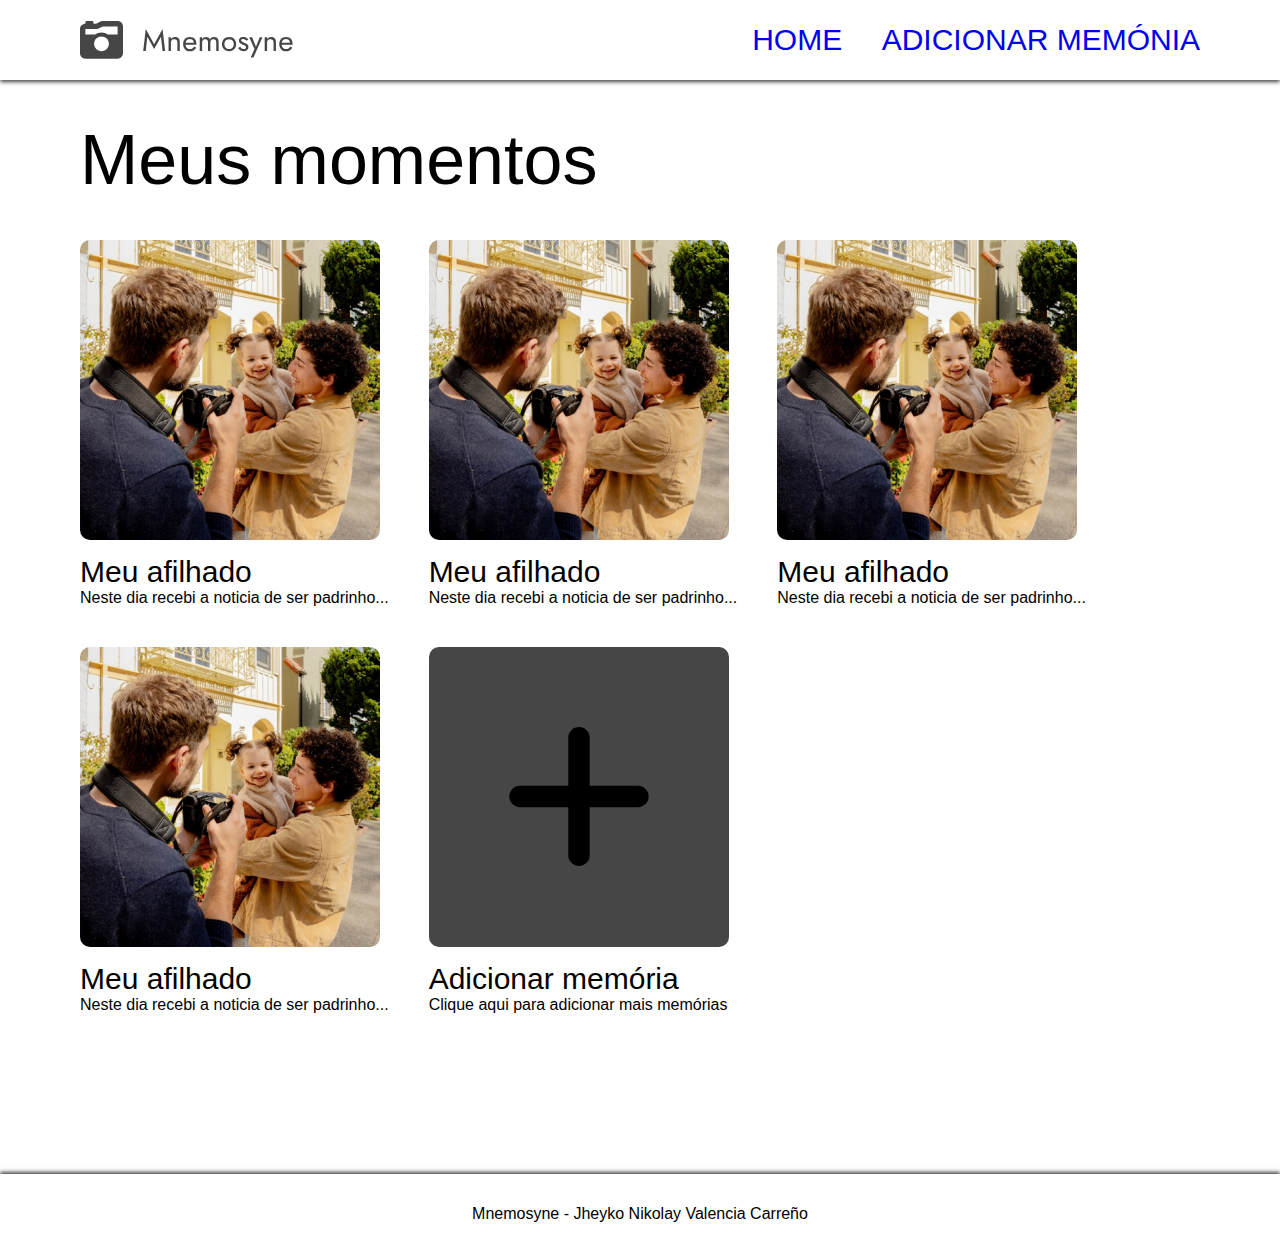
<file: home/index.html>
<!DOCTYPE html>
<html lang="pt-br">
<head>
    <meta charset="UTF-8">
    <meta name="viewport" content="width=device-width, initial-scale=1.0">
    <title>Home - Mnemosyne</title>

    <link rel="stylesheet" href="home.css">
    <link rel="stylesheet" href="../assets/styles/global.css">
</head>
<body>
    <header class="app-header">
        <img src="../assets/icons/mnemosyne-logo.svg" alt="Logo do site Mnemosyne">
        <nav class="links">
            <a href="#">home</a>
            <a href="#">adicionar memónia</a>
        </nav>
    </header>
    <main class="app-main">
        <h1>Meus momentos</h1>
        <div class="cards-container">
            <div class="cards">
                <div class="imagem"></div>
                <h2>Meu afilhado</h2>
                <p>Neste dia recebi a noticia de ser padrinho...</p>
            </div>
            <div class="cards">
                <div class="imagem"></div>
                <h2>Meu afilhado</h2>
                <p>Neste dia recebi a noticia de ser padrinho...</p>
            </div>
            <div class="cards">
                <div class="imagem"></div>
                <h2>Meu afilhado</h2>
                <p>Neste dia recebi a noticia de ser padrinho...</p>
            </div>
            <div class="cards">
                <div class="imagem"></div>
                <h2>Meu afilhado</h2>
                <p>Neste dia recebi a noticia de ser padrinho...</p>
            </div>
            <div class="cards">
                <div class="add"></div>
                <h2>Adicionar memória</h2>
                <p>Clique aqui para adicionar mais memórias</p>
            </div>
        </div>
    </main>
    <footer class="app-footer">
        <p>Mnemosyne - Jheyko Nikolay Valencia Carreño</p>
    </footer>
    <script src="../scripts/atividade 20250324.js"></script>
</body>
</html>
</file>
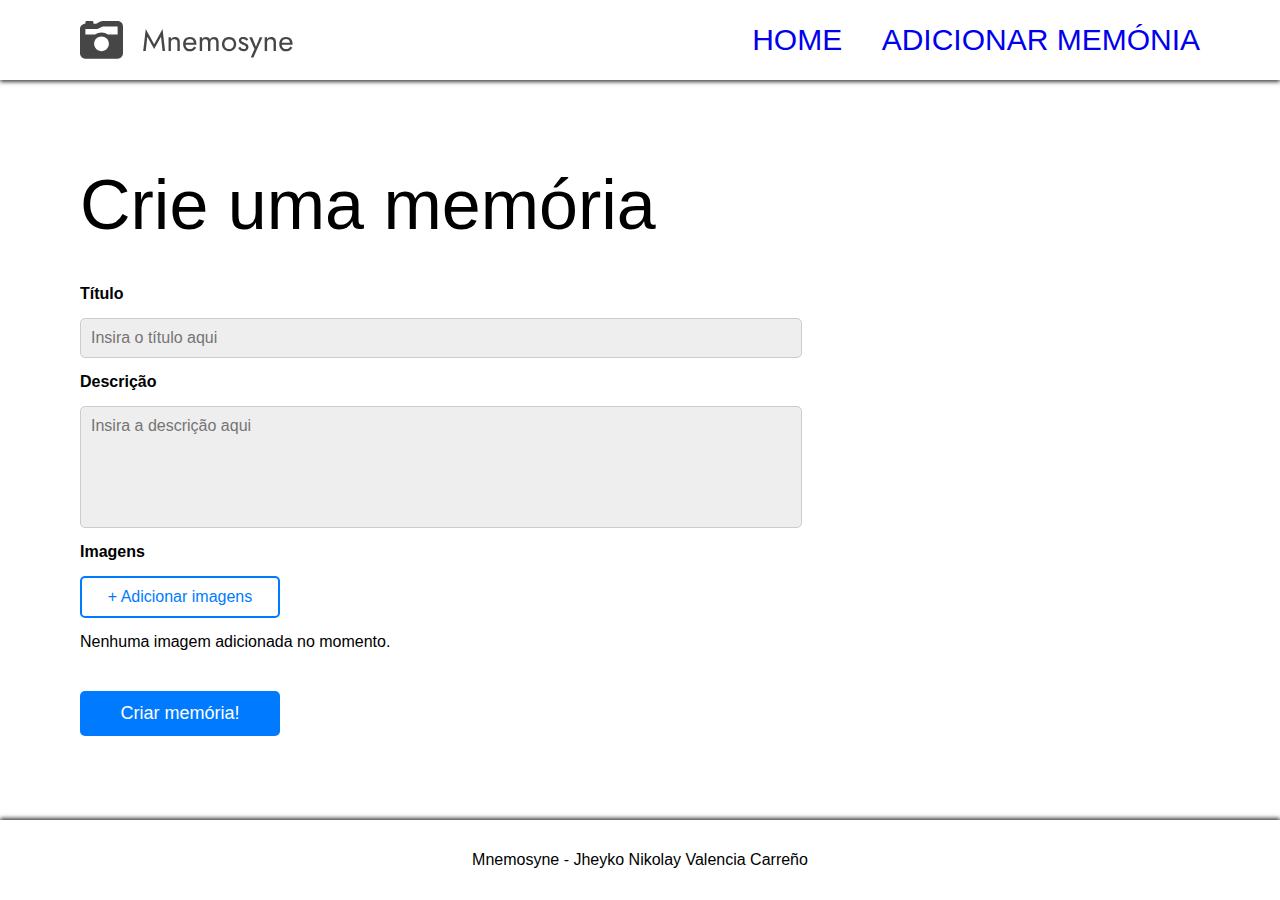
<file: criar-memorias/criar-memorias.html>
<!DOCTYPE html>
<html lang="pt-br">
<head>
    <meta charset="UTF-8">
    <meta name="viewport" content="width=device-width, initial-scale=1.0">
    <title>Criar memórias</title>
    <link rel="stylesheet" href="../assets/styles/global.css">
    <link rel="stylesheet" href="criar-memorias.css">
</head>
<body>
    <header class="app-header">
        <img src="../assets/icons/mnemosyne-logo.svg" alt="Logo do site Mnemosyne">
        <nav class="links">
            <a href="#">home</a>
            <a href="#">adicionar memónia</a>
        </nav>
    </header>
    <div class="cx-alerta" id="cx-alerta">
        <p><strong>Aviso!</strong></p>
        <p>É necessário adicionar ao menos uma imagem para criar uma memória</p>
    </div>
    <main class="app-main">
        <h1>Crie uma memória</h1>
        <form class="formulario">
            <label class="lbl-txt" for="titulo">Título</label>
            <input type="text" id="titulo" placeholder="Insira o título aqui">
            
            <label class="lbl-txt" for="descricao">Descrição</label>
            <textarea id="descricao" placeholder="Insira a descrição aqui"></textarea>

            <label class="lbl-txt">Imagens</label>
            <button class="add-imagens">+ Adicionar imagens</button>

            <p class="nenhum">Nenhuma imagem adicionada no momento.</p>

            <div class="img-container">
                <!-- <img src="../assets/imgs/baões.png" alt="Balóes coloridos">
                <img src="../assets/imgs/baões.png" alt="Balóes coloridos">
                <img src="../assets/imgs/baões.png" alt="Balóes coloridos">
                <img src="../assets/imgs/baões.png" alt="Balóes coloridos"> -->
            </div>

            <button type="submit" class="btn-criar">Criar memória!</button>
        </form>
    </main>
    <footer class="app-footer">
        <p>Mnemosyne - Jheyko Nikolay Valencia Carreño</p>
    </footer>
    <script src="../scripts/criar-memoria.js"></script>
</body>
</html>
</file>
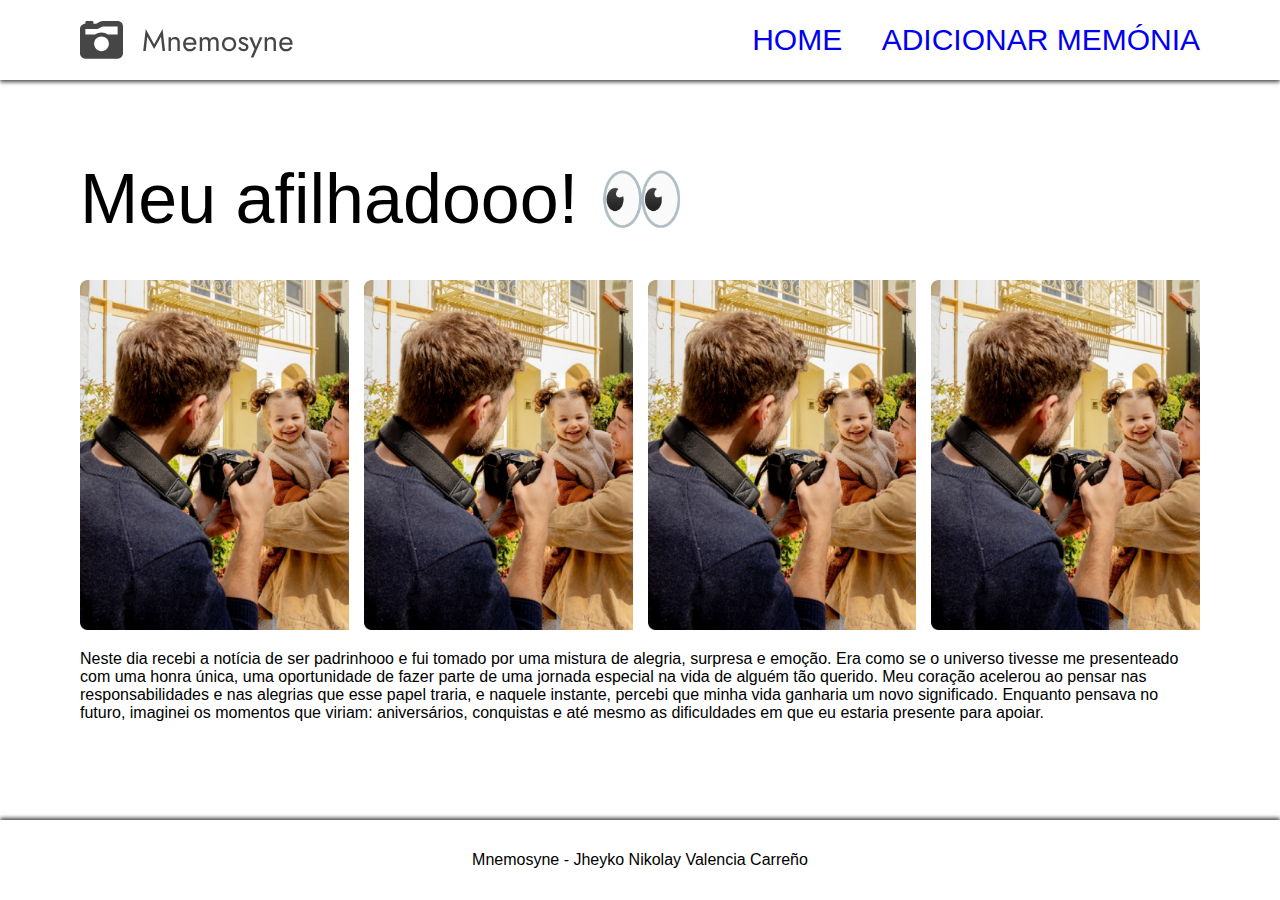
<file: detalhes/detalhes.html>
<!DOCTYPE html>
<html lang="pt-br">
<head>
    <meta charset="UTF-8">
    <meta name="viewport" content="width=device-width, initial-scale=1.0">
    <title>Detalhes de memórias</title>

    <link rel="stylesheet" href="detalhes.css">
    <link rel="stylesheet" href="../assets/styles/global.css">
</head>
<body>
    <header class="app-header">
        <img src="../assets/icons/mnemosyne-logo.svg" alt="Logo do site Mnemosyne">
        <nav class="links">
            <a href="#">home</a>
            <a href="#">adicionar memónia</a>
        </nav>
    </header>
    <main class="app-main">
        <h1>Meu afilhadooo! 👀</h1>
        <div class="memory-container">
            <div class="card-imagem"></div>
            <div class="card-imagem"></div>
            <div class="card-imagem"></div>
            <div class="card-imagem"></div>
        </div>

        <div class="texto">
            <p>
                Neste dia recebi a notícia de ser padrinhooo e fui tomado por uma mistura de alegria, 
                surpresa e emoção. Era como se o universo tivesse me presenteado com uma honra única, 
                uma oportunidade de fazer parte de uma jornada especial na vida de alguém tão querido.
                Meu coração acelerou ao pensar nas responsabilidades e nas alegrias que esse papel traria, 
                e naquele instante, percebi que minha vida ganharia um novo significado.
                Enquanto pensava no futuro, imaginei os momentos que viriam: aniversários, conquistas e até 
                mesmo as dificuldades em que eu estaria presente para apoiar. 
            </p>
        </div>
    </main>
    <footer class="app-footer">
        <p>Mnemosyne - Jheyko Nikolay Valencia Carreño</p>
    </footer>
</body>
</html>
</file>
<file: home/home.css>
.imagem{
    height: 300px; /*altura*/
    width: 300px;  /*larguta*/

    border-radius: 10px; /*arredondamento de cantos*/

    background-image: url("../assets/imgs/bg1.png");
    background-size: cover; /*para que la imagem quepa enteiro no quadro*/
}

.cards-container{
    display: flex;
    flex-wrap: wrap;

    margin-bottom: 80px;
}

.cards{
    margin-right: 40px;
    margin-bottom: 40px;

    transition: all ease 0.3s;
}

.cards:hover{
    cursor: pointer;
    scale: 1.05;
}

h2{
    font-size: 30px;
    font-weight: normal;
    margin-top: 15px;
}

.add{
    height: 300px;
    width: 300px;

    border-radius: 10px;

    background-color: #464646;
    background-image: url("../assets/icons/plus-solid.svg");
    background-size: 50%;
    background-repeat: no-repeat;
    background-position: center;
}
</file>
<file: assets/styles/global.css>
@import url('https://fonts.google.com/share?selection.family=Jost:ital,wght@0,100..900;1,100..900');

*{
    font-family: "Jost", sans-serif;

    margin: 0;
    padding: 0;

    color: 464646;
}

.app-header{
    height: 80px;

    display: flex; /*para posicionar elementos lado a lado*/
    justify-content: space-between; /*joga os elementos para os cantos*/
    align-items: center; /*para alinhar elementos ao centro de forma vertical*/

    padding-left: 80px;
    padding-right: 80px;

    box-shadow: 0px 2px 4px #464646;
}

.app-footer{
    height: 80px;

    display: flex; /*para posicionar elementos lado a lado*/
    justify-content: center;
    align-items: center; /*para alinhar elementos ao centro de forma vertical*/

    padding-left: 80px;
    padding-right: 80px;

    box-shadow: 0px -2px 4px #464646;
}

.links a{
    font-size: 30px;
    text-decoration: none;
    padding-left: 35px;
    text-transform: uppercase;
}

.app-main{
    padding: 40px 80px;
}

h1{
    font-size: 70px;
    font-weight: normal;
    margin-bottom: 40px;
}

body{
    display: flex;
    flex-direction: column;
    justify-content: space-between;
    min-height: 100vh;
}
</file>
<file: criar-memorias/criar-memorias.css>
.formulario{
    display: flex;
    flex-direction: column;

    width: 700px;
    gap: 15px;
}

.lbl-txt{               /*chamada de clase, sempre com ponto na frente*/
    font-weight: bold;  /*fonte texto*/
    font-size: 16px;    /*tamanho da fonte*/

}

#titulo, #descricao {    /*chamada para id, sempe com #*/
    width: 100%;
    padding: 10px;         /*espaciamento interno*/
    border: 1px solid #ccc;
    border-radius: 5px;     /*Arredondar bordas*/
    font-size: 16px;
    background-color: #eee; /*cor do fundo das caixas*/
}

#descricao {
    height: 100px;
    resize: none;       /*bloqueamos redimenzionar a caixa*/
}

.add-imagens {
    background: none;
    border: 2px solid #007bff;
    padding: 10px;
    color:#007bff;
    font-size: 16px;
    border-radius: 5px;
    width: 200px;
}

.add-imagens:hover { /*quando passar o mouse no botão */
    background-color: #007bff;  /*muda cor do fundo do botão*/
    color: white;       /*muda cor do texto*/
    cursor: pointer;    /*muda o cursor para maosinha*/
}

.btn-criar {
    background-color: #007bff;
    color: white;
    padding: 12px;
    font-size: 18px;
    border: none;
    border-radius: 5px;
    width: 200px;
}

.btn-criar:hover {
    background-color: #0056B3;
    cursor: pointer;
}

.img-container {
    display: flex;
    gap: 10px;
    overflow-x: auto;
    padding-bottom: 10px;
}

.img-container img {
    width: 180px;
    height: auto;
    border-radius: 10px;
}

/* .nenhum {
    display: none;
} */

.cx-alerta {
    position: fixed;
    top: 100px;
    right: 100px;
    background-color: #f1f382;
    padding: 10px 15px;
    border-radius: 5px;
    box-shadow: 2px 2px 10px rgba(0, 0, 0, 0.2);
    font-size: 16px;
    max-width: 300px; /*maximo de largura*/
    display: none; /*começa oculto*/
}
</file>
<file: detalhes/detalhes.css>
.memory-container{
    display: flex;
    gap: 15px;
    margin-top: 20px;
}

.card-imagem{
    width: 500px;
    height: 350px;
    background-image: url("../assets/imgs/bg1.png");
    background-size: cover;
}

.texto{
    margin: 20px auto;
}
</file>
